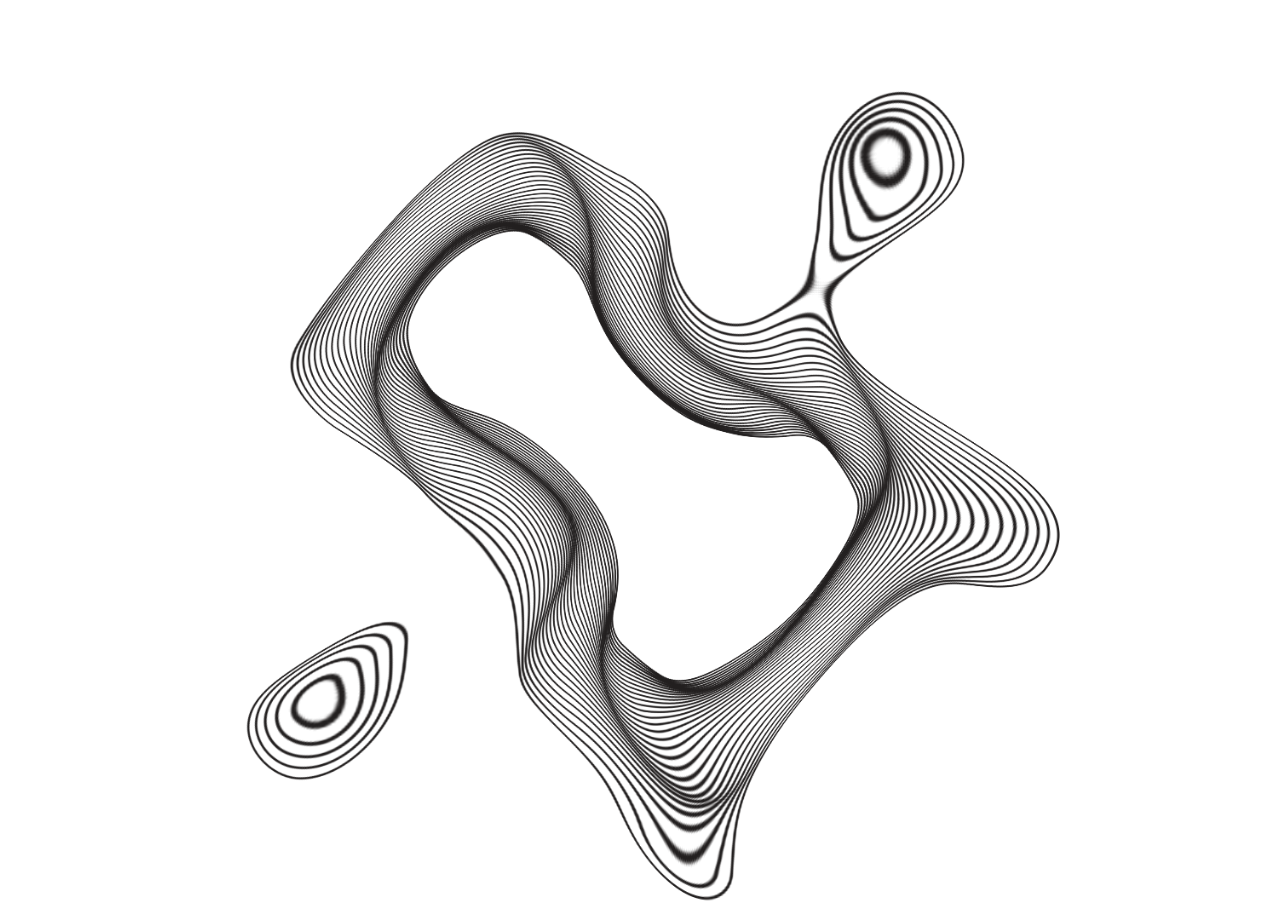
<file: index.html>
<!doctype html>
<html lang="en">
  <head>
    <!-- Required meta tags -->
    <meta charset="utf-8">
    <meta name="viewport" content="width=device-width, initial-scale=1, shrink-to-fit=no">
    <!-- Bootstrap CSS -->
    <link href="css/bootstrap.min.css" rel="stylesheet">
  <link href="css/style.css" rel="stylesheet">
    <!-- Bootstrap core JavaScript -->
    <script src="jquery/jquery.slim.min.js"></script>
    <script src="jquery/bootstrap/bootstrap.bundle.min.js"></script>
  </head>


  <body>

<div class="container">
  <div class="row">
    <div class="col-10 mx-auto">
      <div class="text-centre">

    <img src="img/gif2.gif" class="img-fluid" alt="Responsive image">
   </div>
  </div>
 </div>
</div>




  </body>
    </html>
</file>
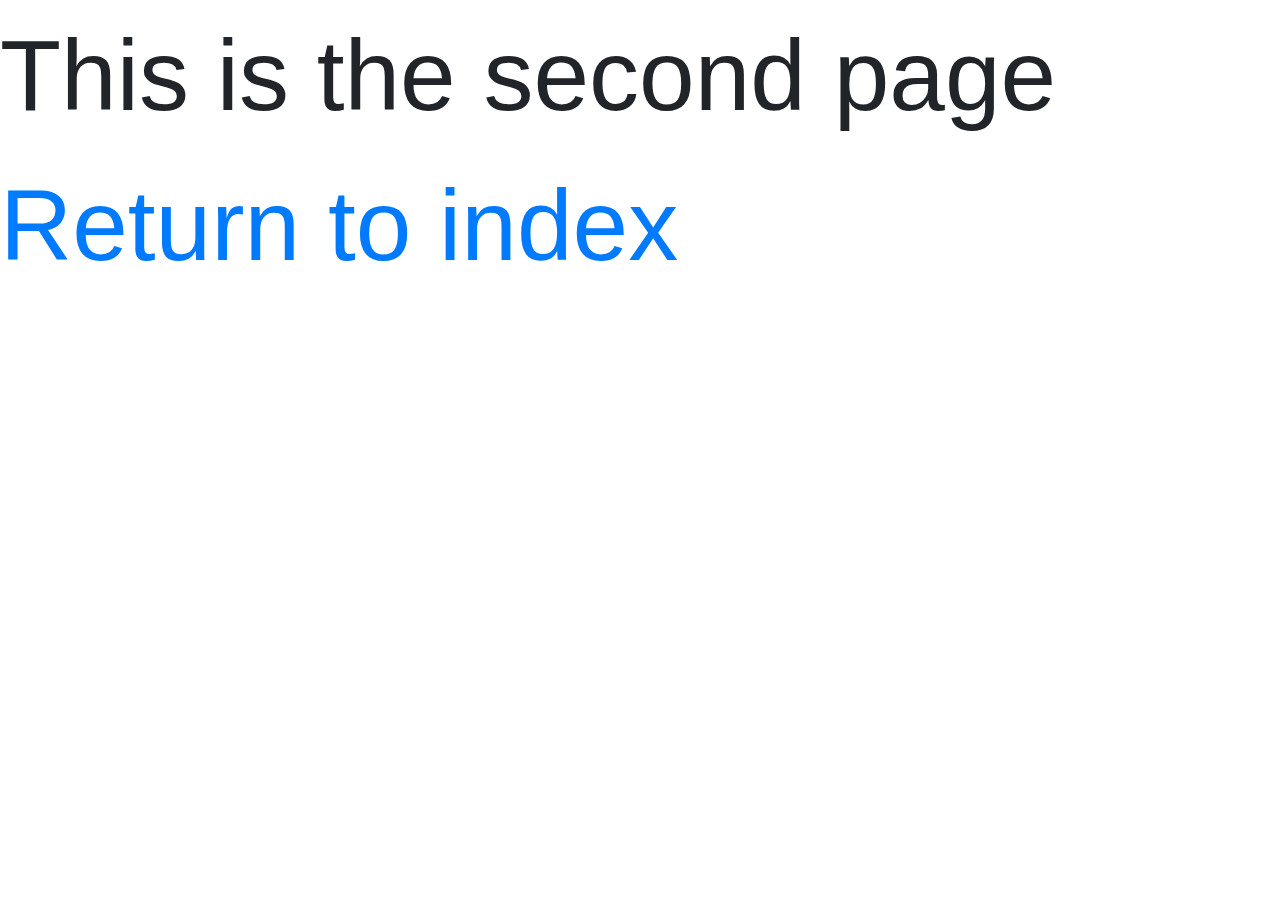
<file: page1.html>
<!doctype html>
<html lang="en">
  <head>
    <!-- Required meta tags -->
    <meta charset="utf-8">
    <meta name="viewport" content="width=device-width, initial-scale=1, shrink-to-fit=no">
    <!-- Bootstrap CSS -->
    <link href="css/bootstrap.min.css" rel="stylesheet">
  <link href="css/style.css" rel="stylesheet">
    <!-- Bootstrap core JavaScript -->
    <script src="jquery/jquery.slim.min.js"></script>
    <script src="jquery/bootstrap/bootstrap.bundle.min.js"></script>
  </head>
	<body>

		This is the second page

    <a href="index.html">Return to index</a>


	</body>
</html>
</file>
<file: css/style.css>
body {
  font-family: arial;
  font-size: 100px;
}
</file>
